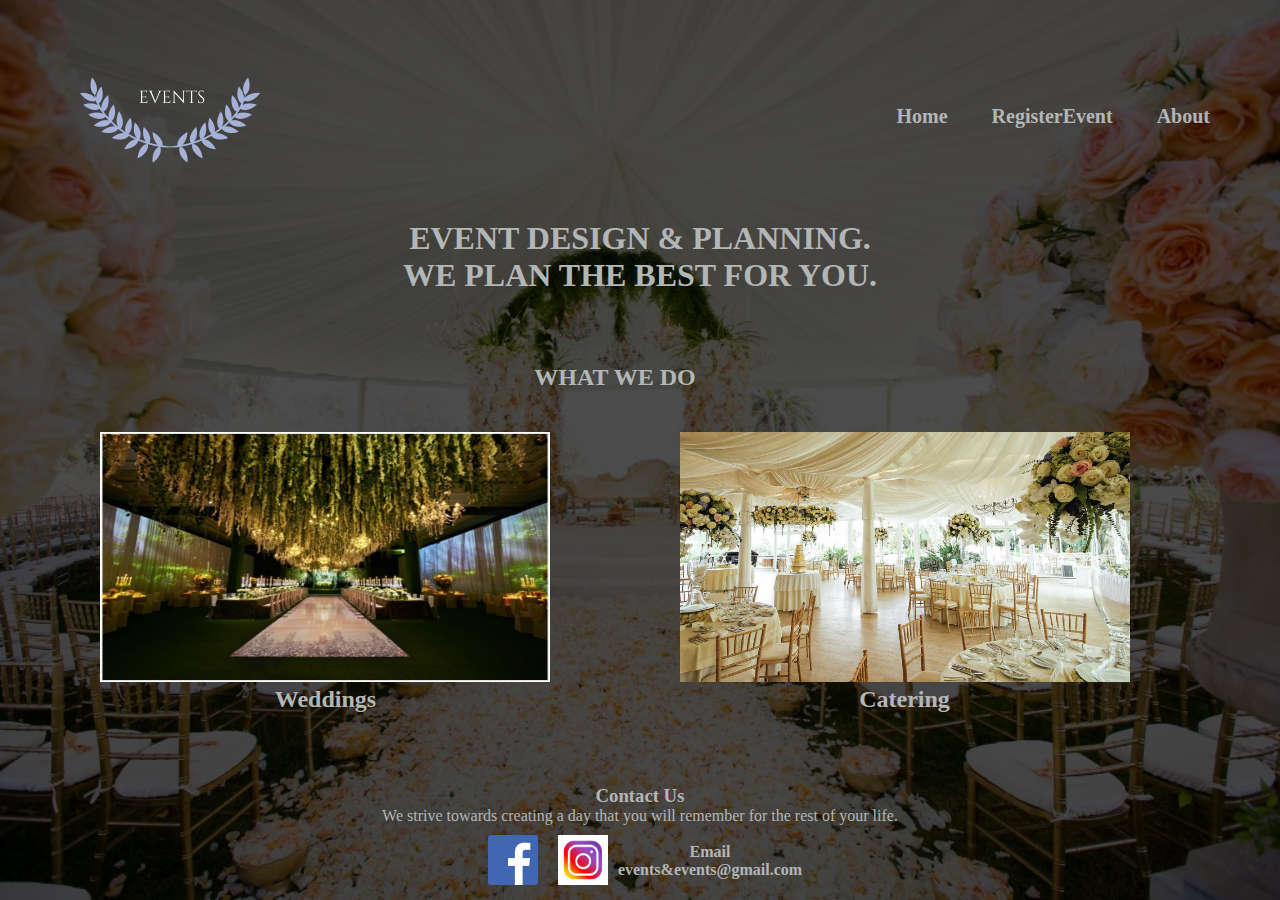
<file: index.html>
<!DOCTYPE html>
<html>
    
<head>
    <!-- <link rel = "stylesheet" type = "text/css" a href = "style.css"> -->
    <link rel = "stylesheet" type = "text/css" href = "style.css">
    <link rel= "stylesheet" type="text/css" href = "grid.css">
    <title>EVENTS&#38EVENTS</title>
</head>
    
    
    <body>
        <div class = "div1">
            
                <div class = "row">
                    <img src = "logo-white.png" alt = "Logo" class ="logo">
                    <img src = "logo-black.png" alt = "Logo" class ="logo-black">
                    <ul class= "nav">
                        <b><a href = "index.html"><li>Home</li></a></b>
                        <b><a href = "registerEvent.html"><li>RegisterEvent</li></a></b>
                        <b><a href = "about.html"><li>About</li></a></b>
                    </ul>
                </div>
            
                <div class="row">
                <h1>EVENT DESIGN &#38 PLANNING.<br>WE PLAN THE BEST FOR YOU.</h1>
                </div>
        
        </div>
<!--        <Section class = "next-section">-->
        <div class = "div2">
                <h2>WHAT WE DO</h2> 
                <div class = "row">
                    <div class = "col span-1-of-2 ">
                        <img src = "background1.jpg" alt = "Image" class = "imgSv" id = "im">
                        <h2>Weddings</h2>
                    </div>
                    <div class = "col span-1-of-2 ">
                        <img src = "background7.jpg" alt = "Image" class = "imgSv" id = "im">
                        <h2>Catering</h2>
                    </div>
            
                </div>
        </div>
<!--        </Section>-->
        <footer class = "div3">
                    <b><h3>Contact Us</b></h3>
                    <p>We strive towards creating a day that you will remember for the rest of your life.</p>
               <div class = "flextype">
                        <a href = "#"><img src = "fblogo.png" alt = "Logo" class ="footlogo"></a>
                        <a href = "#"><img src = "instalogo.jpg" alt = "Logo" class ="footlogo"></a>
                        <h4><br>Email</br> events&#38events@gmail.com</h4>
                </div>
            
        </footer>
        
    </body>


</html>
</file>
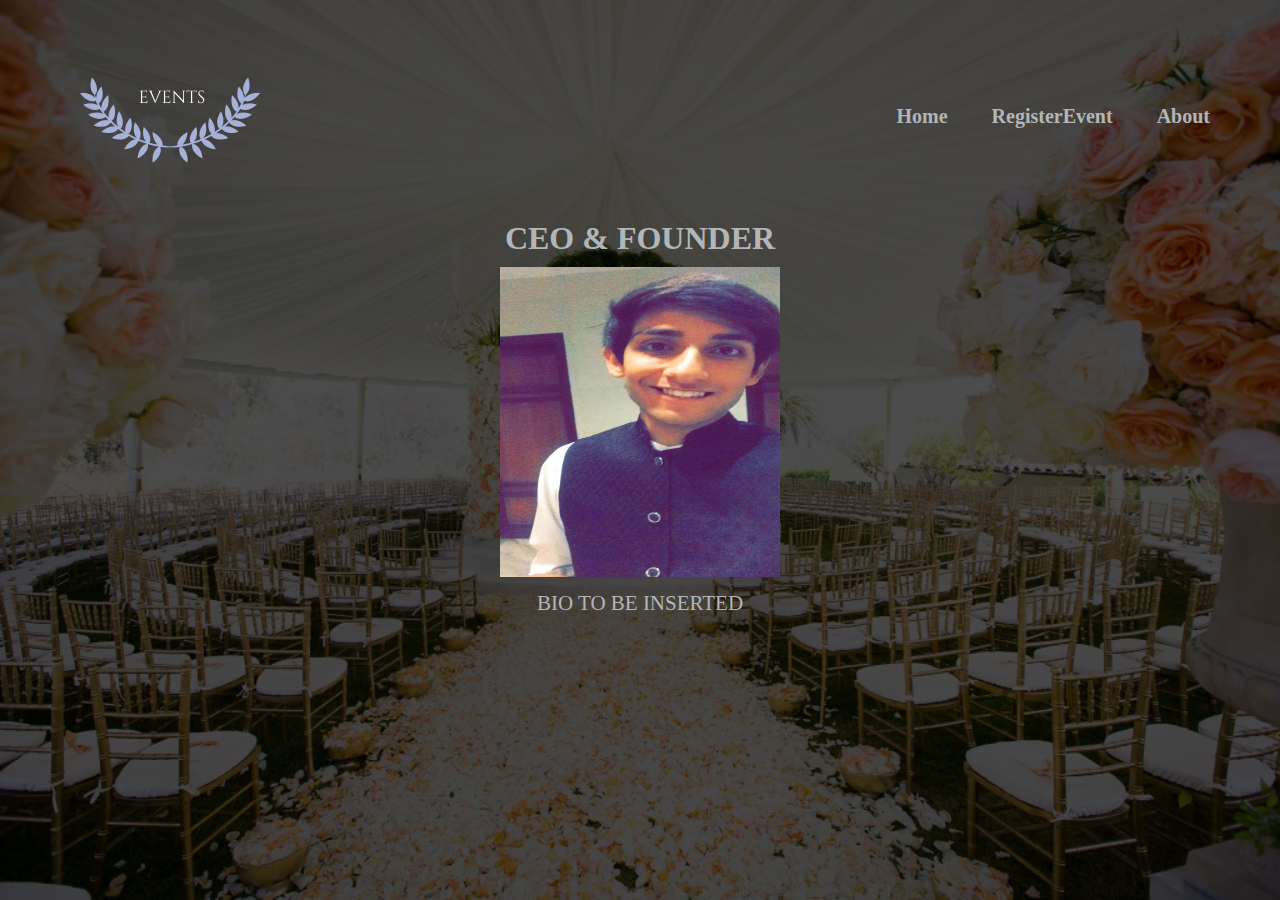
<file: about.html>
<!DOCTYPE html>
<html>
    
<head>
    <link rel = "stylesheet" type = "text/css" a href = "style.css">
    <link rel="stylesheet" type="text/css" href="grid.css">
    <title>EVENTS&#38EVENTS</title>
</head>
    
    
    <body>
        <div class = "div1">
            
                <div class = "row">
                    <img src = "logo-white.png" alt = "Logo" class ="logo">
                    <img src = "logo-black.png" alt = "Logo" class ="logo-black">
                    <ul class= "nav">
                        <b><a href = "index.html"><li>Home</li></a></b>
                        <b><a href = "registerEvent.html"><li>RegisterEvent</li></a></b>
                        <b><a href = "about.html"><li>About</li></a></b>
                    </ul>
                </div>
            
                <div class="row">
                <h1>CEO &#38 FOUNDER</h1>
                </div> 
        </div>
        
        <div class = "info">
            <img src = "IMG_2976.JPG" alt = "imageoffounder" class = "CeoImg">
            <p>
                BIO TO BE INSERTED
            </p>
        </div>
        
    </body>

</html>
</file>
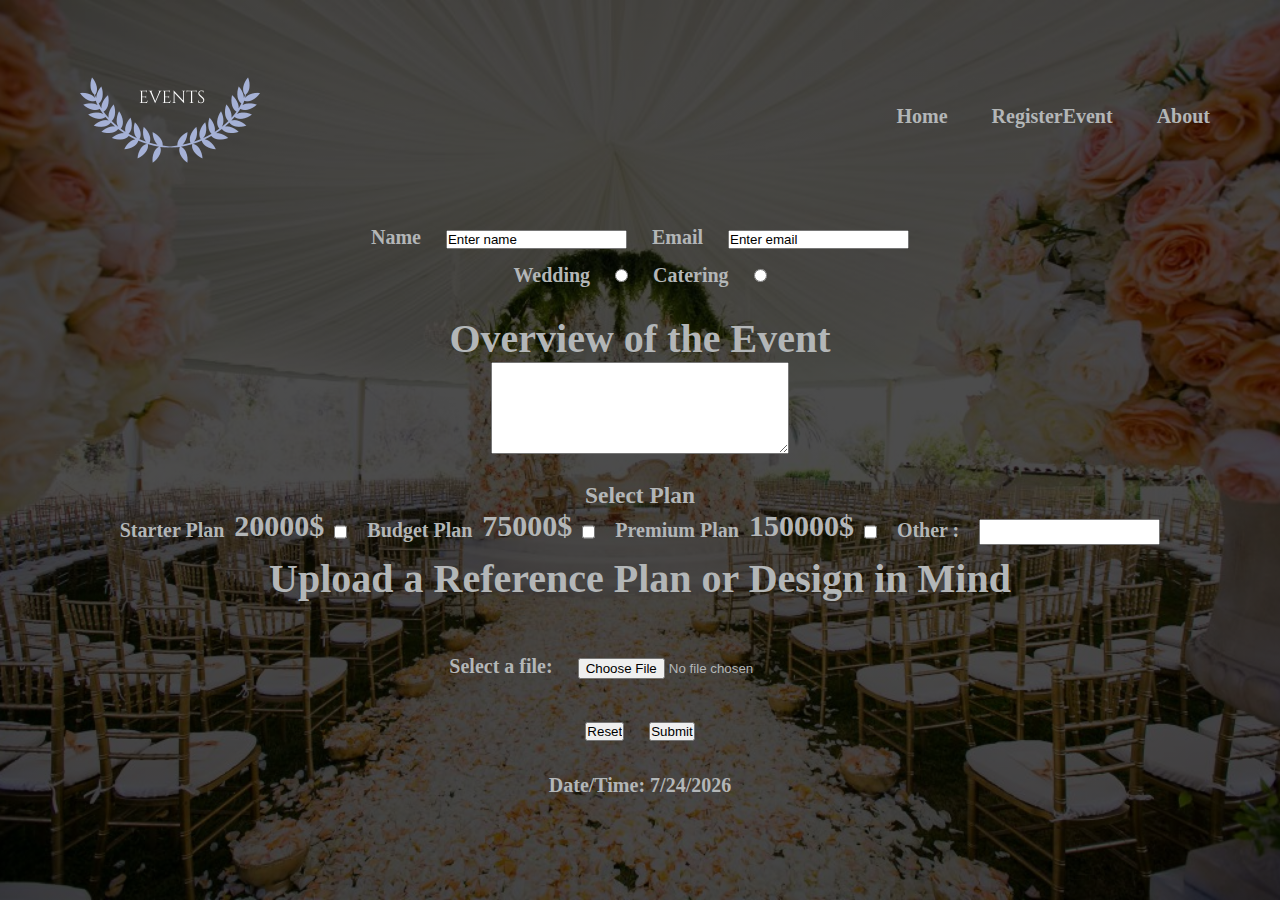
<file: registerEvent.html>
<!DOCTYPE html>

<html>
    
<head>
    <link rel = "stylesheet" type = "text/css" a href = "style.css">
    <link rel="stylesheet" type="text/css" href="grid.css">
    <title>EVENTS&#38EVENTS</title>
</head>
    
    
    <body>
        <div class = "div1">
            
                <div class = "row">
                    <img src = "logo-white.png" alt = "Logo" class ="logo">
                    <img src = "logo-black.png" alt = "Logo" class ="logo-black">
                    <ul class= "nav">
                        <b><a href = "#"><li>Home</li></a></b>
                        <b><a href = "registerEvent.html"><li>RegisterEvent</li></a></b>
                        <b><a href = "#"><li>About</li></a></b>
                    </ul>
                </div>
        </div>
        
      <div class = "regis">
            <form method = "post" action = "#" type = "GET" >
                
                    <label for = "name"><b>Name</b></label>
                    <input type = "text" name = "name" value = "Enter name" id = "name"></input>
                    <label for = "email">Email</label>
                    <input type = "text" name = "email" value = "Enter email" id = "email">
                    </input><br>
                    <label for = "wed">Wedding</label>
                    <input type = "radio" name = "wedding" value = "1" id = "wed"></input>
                    <label for = "cat">Catering</label>
                    <input type = "radio" name = "wedding" value = "1" id = "cat"></input>
                   <br><br>
                    <h1>Overview of the Event</h1>
                   <textarea name="message" rows="6" cols="35"></textarea><br><br>
                    <h3>Select Plan </h3>
                   <div class = "flextype"> 
                    <label for = "cb">Starter Plan</label><h2>20000&#36;</h2>
                    <input type = "checkbox" name = "cbox" value = "ro" id = "cb"></input>
                    <label for = "cb">Budget Plan</label><h2> 75000&#36;</h2>
                    <input type = "checkbox" name = "cbox" value = "ro" id = "cb"></input>
                    <label for = "cb">Premium Plan</label><h2> 150000&#36;</h2>
                    <input type = "checkbox" name = "cbox" value = "ro" id = "cb"></input><br><br>  
                    <label id = "l1">Other : </label>
                        <input list="tlist">
                       <datalist id="tlist">
                        <option value="Millionaire-Package">
                        <option value="Billionare-Package">
                       </datalist><br><br>
                    </div>
                    <h1>Upload a Reference Plan or Design in Mind</h1><br><br>
                    <label for="myfile">Select a file:</label>
                    <input type="file" id="myfile" name="myfile"><br><br>
                    <input type="reset" value="Reset">
                    <input type="submit" value="Submit"><br><br>
                    <p>Date/Time: <span id="datetime"></span></p>
                  

        </form>
            </div>

<script>
var dt = new Date();
document.getElementById("datetime").innerHTML = dt.toLocaleDateString();
</script>

</html>
</file>
<file: style.css>
* {
    margin: 0;
    padding: 0;
    box-sizing: border-box;
}

.row {
    max-width: 1140px;
    margin: 0 auto;
    text-align: center; 
    
}

.logo {
/*    height: 100px;*/
    width: auto;
    float: left;
    margin-top: 20px;
}

.logo-black { 
    display: none;
    height: 50px;
    width: auto;
    float: left;
    margin: 5px 0;
}

.nav{
    float: right;
    list-style:none;
    margin-top: 55px;
    color: #B3B6B7;
}

.nav li{
    display: inline-block;
    margin-left: 40px;
    width: auto;
    margin-top: 50px;
    font-size: 20px;
    text-decoration: none;
    color: #B3B6B7;
}

/*
.clearfix{
    content: "";
    display: table;
    clear: both;
}
*/

body{
    background-color: #283747;
    background-image: -webkit-linear-gradient(rgba(0, 0, 0, 0.7), rgba(0, 0, 0, 0.7)), url(background2.jpg);
    background-image: linear-gradient(rgba(0, 0, 0, 0.7), rgba(0, 0, 0, 0.7)), url(background2.jpg);
    background-size: cover;
    background-position: center;
    height: 100vh;
    background-attachment: fixed;
}


.background-image-text h1{
    color: #B3B6B7;
}

h2{
    color: #B3B6B7;
}

.btn{
    display: inline-block;
    padding: 10px 10px;
    font-weight: 300;
    color: #B3B6B7;
    text-decoration: none;
}


.div1 h1{
/*    flex: auto;*/
    color: #B3B6B7;
}

.div2{
    text-align: center;
    margin-right: 50px;
    margin-top: 70px;
}

.div2 h2{
    margin-bottom: 30px;
}

.imgSv{
    width: 450px;
    height: 250px;
    transition: width 5s, height 5s;
}

.imgSv:hover{
    width: 600px;
    height: 350px;
}


.div3{
    margin-top: 30px;
}

.div3 h3,p,h4{
    text-align: center;
    color: #B3B6B7;
}

.footlogo{
    width: 50px;
    height: 50px;
}

.flextype{
    text-align: center;
    display: flex;
    justify-content: center;
}

.flextype > a{
    margin: 10px 10px 10px
} 

.regis{
    text-align: center;
    color: #B3B6B7;
    font-weight: bold;
    font-size: 20px;
}

.regis label,input{
    margin: 10px 10px 10px 10px;
}

.CeoImg{
    width: 280px;
    height: 310px;
}

.info{
    text-align: center;
    margin: 10px 10px;
}

.info p{
    text-align: center;
    margin: 10px 10px;
    font-size: 21px;
} 

/*
@media only screen and (max-width:768px){
    .col span-1-of-2{
       display: 
    }
} */
</file>
<file: grid.css>
/*  SECTIONS  ============================================================================= */

.section {
	clear: both;
	padding: 0px;
	margin: 0px;
}

/*  GROUPING  ============================================================================= */

.row {
    zoom: 1; /* For IE 6/7 (trigger hasLayout) */
}

.row:before,
.row:after {
    content:"";
    display:table;
}
.row:after {
    clear:both;
}

/*  GRID COLUMN SETUP   ==================================================================== */

.col {
	display: block;
	float:left;
	margin: 1% 0 1% 1.6%;
}

.col:first-child { margin-left: 0; } /* all browsers except IE6 and lower */



/*  GRID OF TWO   ============================================================================= */


.span-2-of-2 {
	width: 100%;
}

.span-1-of-2 {
	width: 49.2%;
}



/*  GRID OF THREE   ============================================================================= */

	
.span-3-of-3 {
	width: 100%; 
}

.span-2-of-3 {
	width: 66.13%; 
}

.span-1-of-3 {
	width: 32.26%; 
}



/*  GRID OF FOUR   ============================================================================= */

	
.span-4-of-4 {
	width: 100%; 
}

.span-3-of-4 {
	width: 74.6%; 
}

.span-2-of-4 {
	width: 49.2%; 
}

.span-1-of-4 {
	width: 23.8%; 
}
</file>
